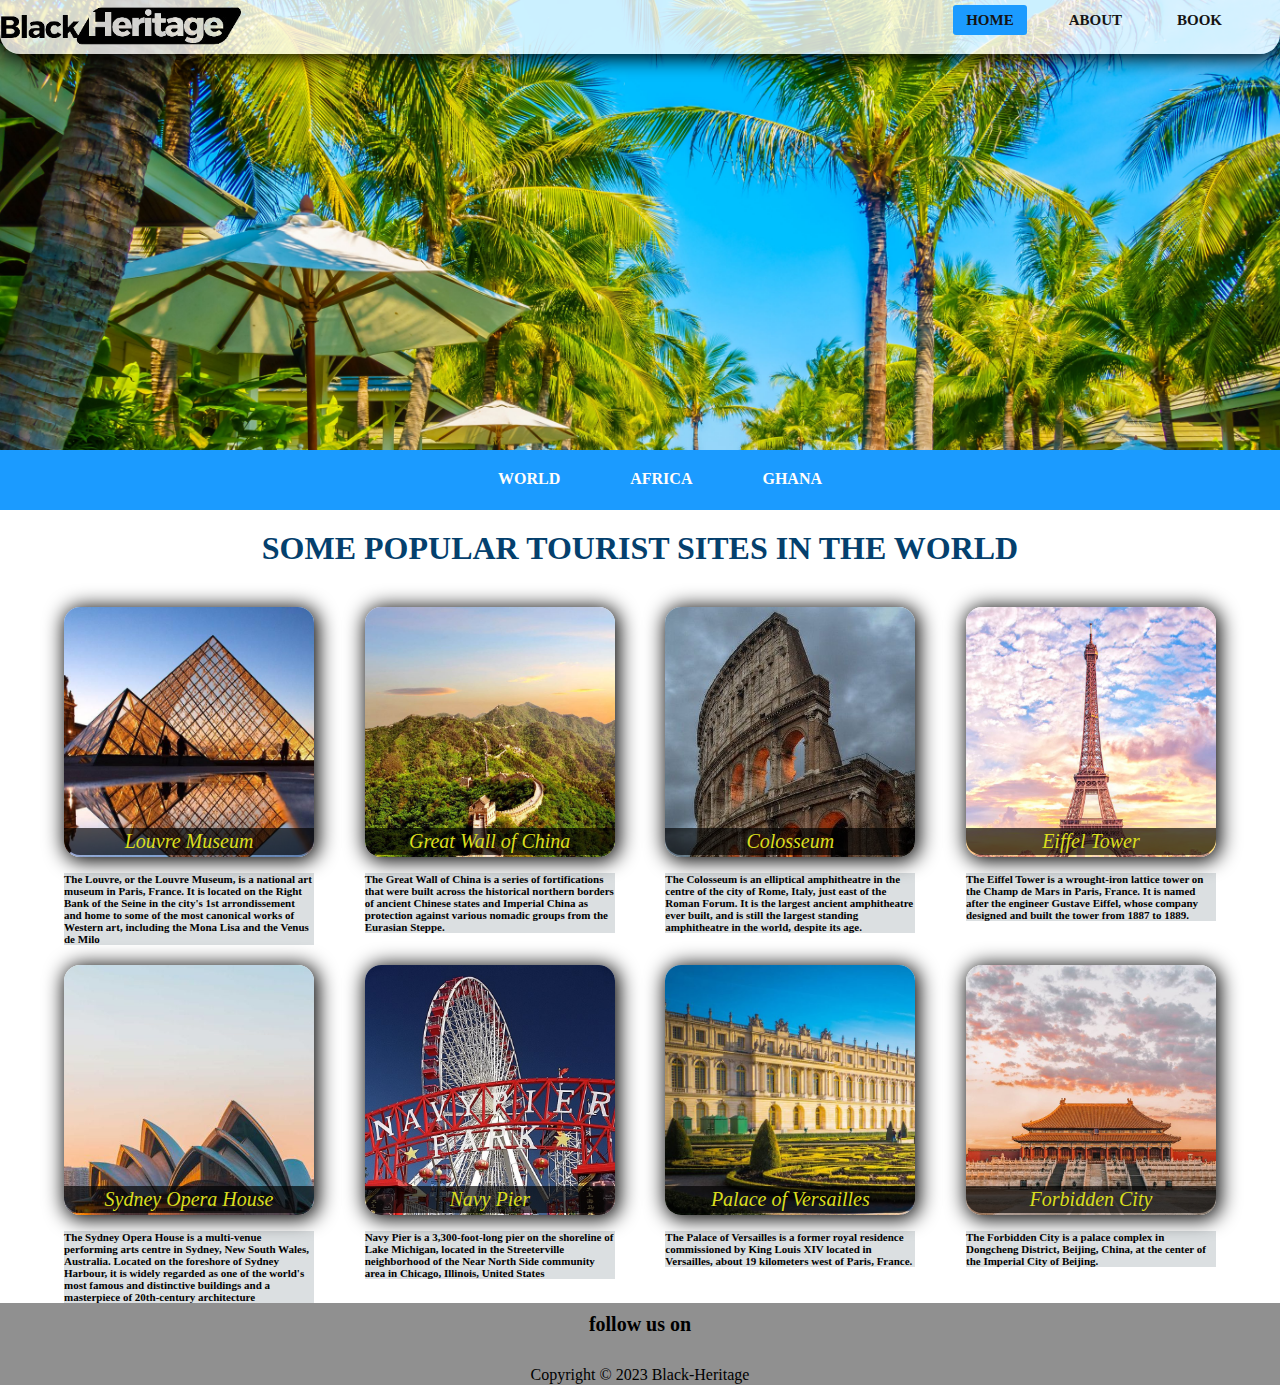
<file: Web-based/Index.html>
<!DOCTYPE html>
  <html lang="en">
  <head>
      <meta charset="UTF-8">
      <meta http-equiv="X-UA-Compatible" content="IE=edge">
      <meta name="viewport" content="width=device-width, initial-scale=1.0">
      <title>Black Herritage</title>
      <link rel="apple-touch-icon" sizes="180x180" href="image/apple-touch-icon.png">
  <link rel="icon" type="image/png" sizes="32x32" href="image/favicon-32x32.png">
  <link rel="icon" type="image/png" sizes="16x16" href="image/favicon-16x16.png">
  <link rel="manifest" href="image/site.webmanifest">
  <link rel="stylesheet" href="css/style.css">
  <link rel="stylesheet" href="https://cdnjs.cloudflare.com/ajax/libs/font-awesome/5.15.3/css/all.min.css"/>
  </head>
  <body>
      <nav>
          <div class="whk">
          <input type="checkbox" id="check">
          <label for="check" class="checkbtn">
            <i class="fas fa-bars"></i>
          </label>
          <label><img class="logo" src="image/1-removebg-preview.png" alt=""></label>
          <ul>
            <li><a class="active" href="Index.html">Home</a></li>
            <li><a href="About.html">About</a></li>
            <li><a href="booking.html">book</a></li>
          </ul>
      </div>
        </nav>
        <div class="banner">
          <ul>
              <li><a href="#">WORLD</a></li>
              <li><a href="Africa.html">AFRICA</a></li>
              <li><a href="GH.html">GHANA</a></li>
             
              

          </ul>
          </div>
          
        </div>
        
        <header><h1 class="sites">SOME POPULAR TOURIST SITES IN THE WORLD</h1></header>
      <main>
        
        <section class="container">
        
          <section class="kk">
        <div class="iterm1">
          <a href="booking.html"><p>Louvre Museum</p></a>
        </div>
          
          <p class="txt">
            The Louvre, or the Louvre Museum, is a national art museum in Paris, France. It is located on the Right Bank of the Seine in the city's 1st arrondissement and home to some of the most canonical works of Western art, including the Mona Lisa and the Venus de Milo</p>
        </section>
        <section class="kk">
        <div class="iterm2">
        <a href="booking.html"> <p>Great Wall of China</p></a>
        </div>

  <p class="txt">The Great Wall of China is a series of fortifications that were built across the historical northern borders of ancient Chinese states and Imperial China as protection against various nomadic groups from the Eurasian Steppe.</p>
      </section>
      <section class="kk">
        <div class="iterm3">
        <a href="booking.html"> <p>Colosseum</p></a> 
        </div>
        
  <p class="txt">The Colosseum is an elliptical amphitheatre in the centre of the city of Rome, Italy, just east of the Roman Forum. It is the largest ancient amphitheatre ever built, and is still the largest standing amphitheatre in the world, despite its age.</p>
      </section>
        <section class="kk">
        <div class="iterm4">
          <a href="booking.html"><p >Eiffel Tower</p></a>
        </div>
        
  <p class="txt">The Eiffel Tower is a wrought-iron lattice tower on the Champ de Mars in Paris, France. It is named after the engineer Gustave Eiffel, whose company designed and built the tower from 1887 to 1889. </p>
  </section>
        
      </section>

        

        <section class="container">
        
          <section class="kk">
        <div class="iterm6">
          <a href="booking.html"><p>Sydney Opera House</p></a>
        </div>
          
          <p class="txt">
            The Sydney Opera House is a multi-venue performing arts centre in Sydney, New South Wales, Australia. Located on the foreshore of Sydney Harbour, it is widely regarded as one of the world's most famous and distinctive buildings and a masterpiece of 20th-century architecture</p>
        </section>
        <section class="kk">
        <div class="iterm7">
          <a href="booking.html"><p>Navy Pier</p></a>
        
        </div>


  <p class="txt"> Navy Pier is a 3,300-foot-long pier on the shoreline of Lake Michigan, located in the Streeterville neighborhood of the Near North Side community area in Chicago, Illinois, United States</p>
      </section>
      <section class="kk">
        <div class="iterm8">
        <a href="booking.html"> <p>Palace of Versailles</p></a> 
        </div>
        
  <p class="txt">The Palace of Versailles is a former royal residence commissioned by King Louis XIV located in Versailles, about 19 kilometers west of Paris, France.</p>
      </section>
        <section class="kk">
        <div class="iterm9">
         <a href="booking.html"> <p >Forbidden City</p></a>
        </div>
        
  <p class="txt">The Forbidden City is a palace complex in Dongcheng District, Beijing, China, at the center of the Imperial City of Beijing. </p>
  </section>
        
      
            
        </section>

      </main>

      <footer>
        <h4>follow us on</h4>
  
  
  
        <div  class="copy_right">Copyright &copy; 2023 Black-Heritage</div>
      </footer>
    
      
        
  </body>

  </html>
</file>
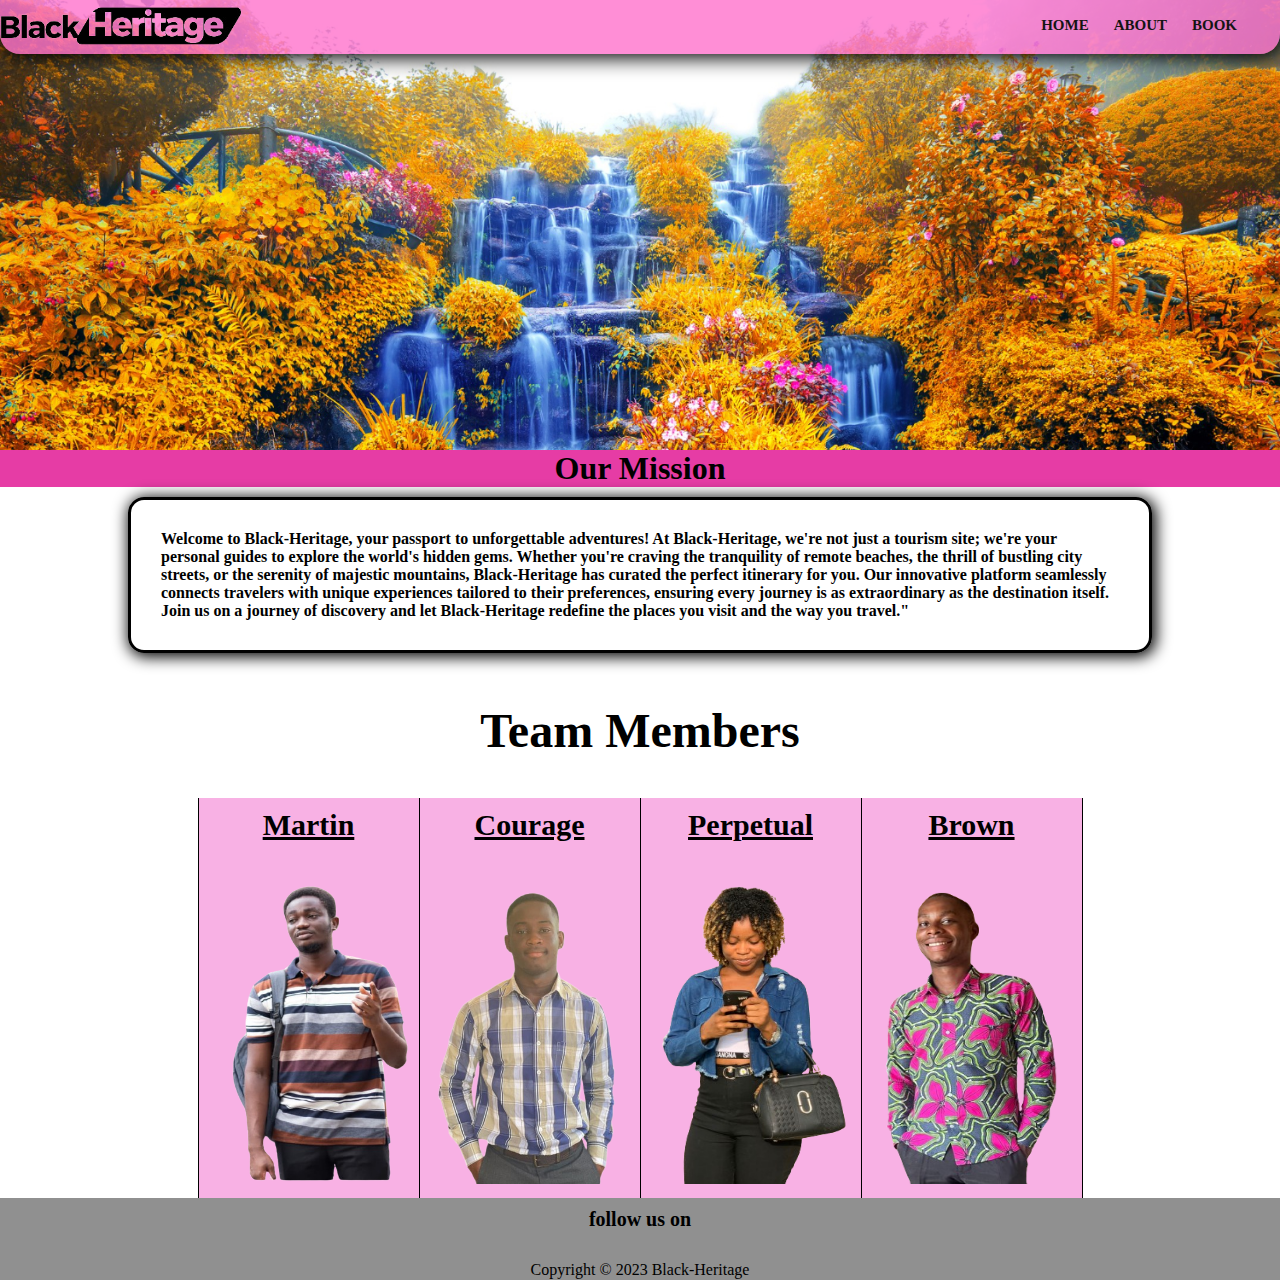
<file: Web-based/About.html>
<!DOCTYPE html>
  <html lang="en">
  <head>
      <meta charset="UTF-8">
      <meta http-equiv="X-UA-Compatible" content="IE=edge">
      <meta name="viewport" content="width=device-width, initial-scale=1.0">
      <title>Black Herritage</title>
      <link rel="apple-touch-icon" sizes="180x180" href="image/apple-touch-icon.png">
  <link rel="icon" type="image/png" sizes="32x32" href="image/favicon-32x32.png">
  <link rel="icon" type="image/png" sizes="16x16" href="image/favicon-16x16.png">
  <link rel="manifest" href="image/site.webmanifest">
  <link rel="stylesheet" href="css/about.css">
  <link rel="stylesheet" href="https://cdnjs.cloudflare.com/ajax/libs/font-awesome/5.15.3/css/all.min.css"/>
    </head>
  <body > 
      <nav>
          <div class="whk">
          <input type="checkbox" id="check">
          <label for="check" class="checkbtn">
            <i class="fas fa-bars"></i>
          </label>
          <label><img class="logo" src="image/1-removebg-preview.png" alt=""></label>
          <ul>
            <li><a href="Index.html">Home</a></li>
            <li><a href="About.html">About</a></li>
            <li><a href="booking.html">book</a></li>
          </ul>
      </div>
      </nav>
        <div class="banner">
        <header><h1>Our Mission</h1></header>
          </div>
          <section class="box">
          <div class="container">
            <p><strong>
              Welcome to Black-Heritage, your passport to unforgettable adventures! At Black-Heritage, we're not just a tourism site; we're your personal guides to explore the world's hidden gems. Whether you're craving the tranquility of remote beaches, the thrill of bustling city streets, or the serenity of majestic mountains, Black-Heritage has curated the perfect itinerary for you. Our innovative platform seamlessly connects travelers with unique experiences tailored to their preferences, ensuring every journey is as extraordinary as the destination itself. Join us on a journey of discovery and let Black-Heritage redefine the places you visit and the way you travel."
              </strong>
            </p>
          </div>

          

        </section>

        <h1 class="team">Team Members</h1>
        
        
          <center><table>
            <tr>
            <th>Martin</th>
            <th>Courage</th>
            <th>Perpetual</th>
            <th>Brown</th>   
          </tr>
         <tr>
            <td><img width="200px" height="300px" src="image/Screenshot_20240220-192145_1_-removebg-preview.png" alt=""></td>
            <td><img width="200px" height="300px" src="image/IMG-20240220-WA0002-removebg-preview.png" alt=""></td>
            <td><img width="200px" height="300px" src="image/IMG-20240220-WA0001-removebg-preview.png" alt=""></td>
            <td><img width="200px" height="300px" src="image/IMG-20240220-WA0014-removebg-preview.png" alt=""></td>
            
          </tr>
          </table></center>
          <footer>
            <h4>follow us on</h4>
      
      
      
            <div  class="copy_right">Copyright &copy; 2023 Black-Heritage</div>
          </footer>
        
  </body>

  </html>
</file>
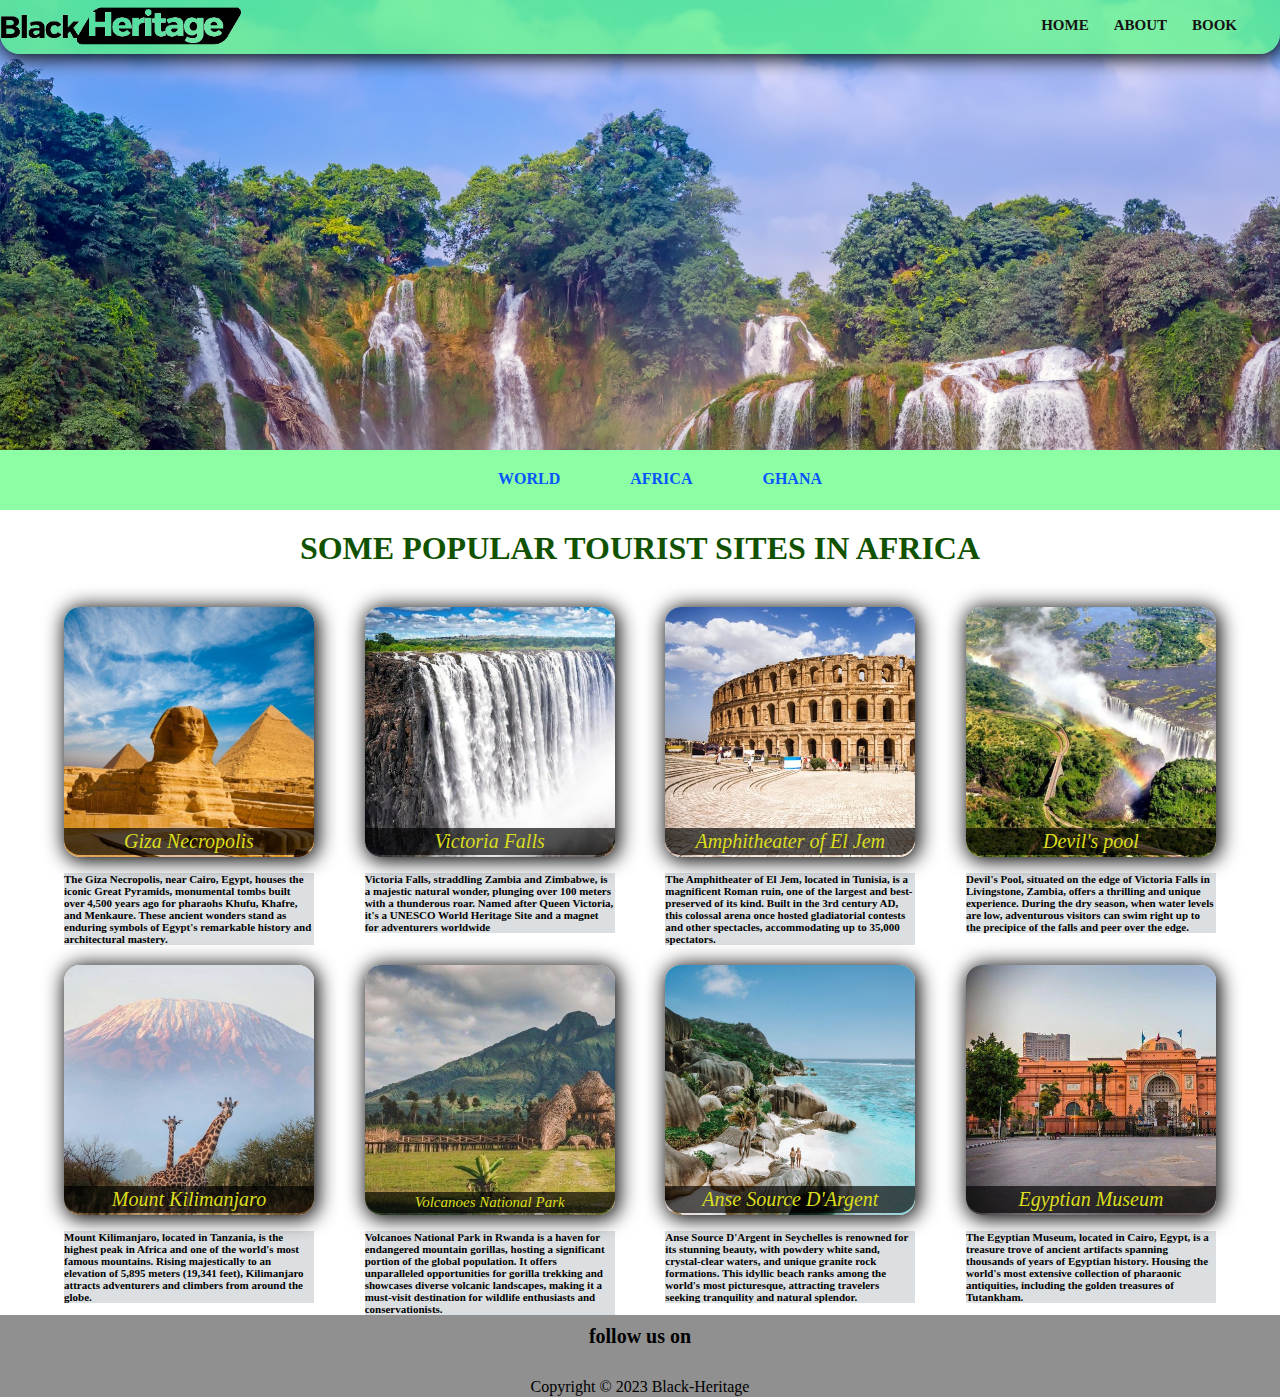
<file: Web-based/Africa.html>
<!DOCTYPE html>
<html lang="en">
<head>
    <meta charset="UTF-8">
    <meta http-equiv="X-UA-Compatible" content="IE=edge">
    <meta name="viewport" content="width=device-width, initial-scale=1.0">
    <title>Black Herritage</title>
    <link rel="apple-touch-icon" sizes="180x180" href="image/apple-touch-icon.png">
<link rel="icon" type="image/png" sizes="32x32" href="image/favicon-32x32.png">
<link rel="icon" type="image/png" sizes="16x16" href="image/favicon-16x16.png">
<link rel="manifest" href="image/site.webmanifest">
<link rel="stylesheet" href="css/africa.css">
<link rel="stylesheet" href="https://cdnjs.cloudflare.com/ajax/libs/font-awesome/5.15.3/css/all.min.css"/>
  </head>
<body > 
    <nav>
        <div class="whk">
        <input type="checkbox" id="check">
        <label for="check" class="checkbtn">
          <i class="fas fa-bars"></i>
        </label>
        <label><img class="logo" src="image/1-removebg-preview.png" alt=""></label>
        <ul>
          <li><a  href="Index.html">Home</a></li>
          <li><a  href="About.html">About</a></li>
          <li><a href="booking.html">book</a></li>
        </ul>
    </div>
      </nav>
      <div class="banner">
        <ul>
            <li><a href="Index.html">WORLD</a></li>
            <li><a  href="#">AFRICA</a></li>
            <li><a href="GH.html">GHANA</a></li>
            

        </ul>
      </div>
      
      <header><h1 class="sites">SOME POPULAR TOURIST SITES IN AFRICA</h1></header>
    <main>
      
      <section class="container">
      
        <section class="kk">
      <div class="iterm1">
        <a href="booking.html"><p>Giza Necropolis</p></a>
      </div>
        
        <p class="txt">
            The Giza Necropolis, near Cairo, Egypt, houses the iconic Great Pyramids, monumental tombs built over 4,500 years ago for pharaohs Khufu, Khafre, and Menkaure. These ancient wonders stand as enduring symbols of Egypt's remarkable history and architectural mastery.
</p>
      </section>
      <section class="kk">
      <div class="iterm2">
      <a href="booking.html"> <p>Victoria Falls</p></a>
      </div>

<p class="txt">Victoria Falls, straddling Zambia and Zimbabwe, is a majestic natural wonder, plunging over 100 meters with a thunderous roar. Named after Queen Victoria, it's a UNESCO World Heritage Site and a magnet for adventurers worldwide</p>
    </section>
    <section class="kk">
      <div class="iterm3">
      <a href="booking.html"> <p>Amphitheater of El Jem</p></a> 
      </div>
      
<p class="txt">The Amphitheater of El Jem, located in Tunisia, is a magnificent Roman ruin, one of the largest and best-preserved of its kind. Built in the 3rd century AD, this colossal arena once hosted gladiatorial contests and other spectacles, accommodating up to 35,000 spectators. 
</p>
    </section>
      <section class="kk">
      <div class="iterm4">
        <a href="booking.html"><p >Devil's pool</p></a>
      </div>
      
<p class="txt">Devil's Pool, situated on the edge of Victoria Falls in Livingstone, Zambia, offers a thrilling and unique experience. During the dry season, when water levels are low, adventurous visitors can swim right up to the precipice of the falls and peer over the edge. </p>
</section>
      
    </section>

      

      <section class="container">
      
        <section class="kk">
      <div class="iterm6">
        <a href="booking.html"><p>Mount Kilimanjaro</p></a>
      </div>
        
        <p class="txt">
            Mount Kilimanjaro, located in Tanzania, is the highest peak in Africa and one of the world's most famous mountains. Rising majestically to an elevation of 5,895 meters (19,341 feet), Kilimanjaro attracts adventurers and climbers from around the globe.</p>
      </section>
      <section class="kk">
      <div class="iterm7">
        <a href="booking.html"><p>Volcanoes National Park</p></a>
      
      </div>


<p class="txt"> Volcanoes National Park in Rwanda is a haven for endangered mountain gorillas, hosting a significant portion of the global population. It offers unparalleled opportunities for gorilla trekking and showcases diverse volcanic landscapes, making it a must-visit destination for wildlife enthusiasts and conservationists.</p>
    </section>
    <section class="kk">
      <div class="iterm8">
      <a href="booking.html"> <p>Anse Source D'Argent </p></a> 
      </div>
      
<p class="txt">Anse Source D'Argent in Seychelles is renowned for its stunning beauty, with powdery white sand, crystal-clear waters, and unique granite rock formations. This idyllic beach ranks among the world's most picturesque, attracting travelers seeking tranquility and natural splendor.
</p>
    </section>
      <section class="kk">
      <div class="iterm9">
       <a href="booking.html"> <p >Egyptian Museum</p></a>
      </div>
      
<p class="txt">The Egyptian Museum, located in Cairo, Egypt, is a treasure trove of ancient artifacts spanning thousands of years of Egyptian history. Housing the world's most extensive collection of pharaonic antiquities, including the golden treasures of Tutankham.





</p>
</section>
      
    
          
      </section>

    </main>
    <footer>
      <h4>follow us on</h4>



      <div  class="copy_right">Copyright &copy; 2023 Black-Heritage</div>
    </footer>
    
      
</body>

</html>
</file>
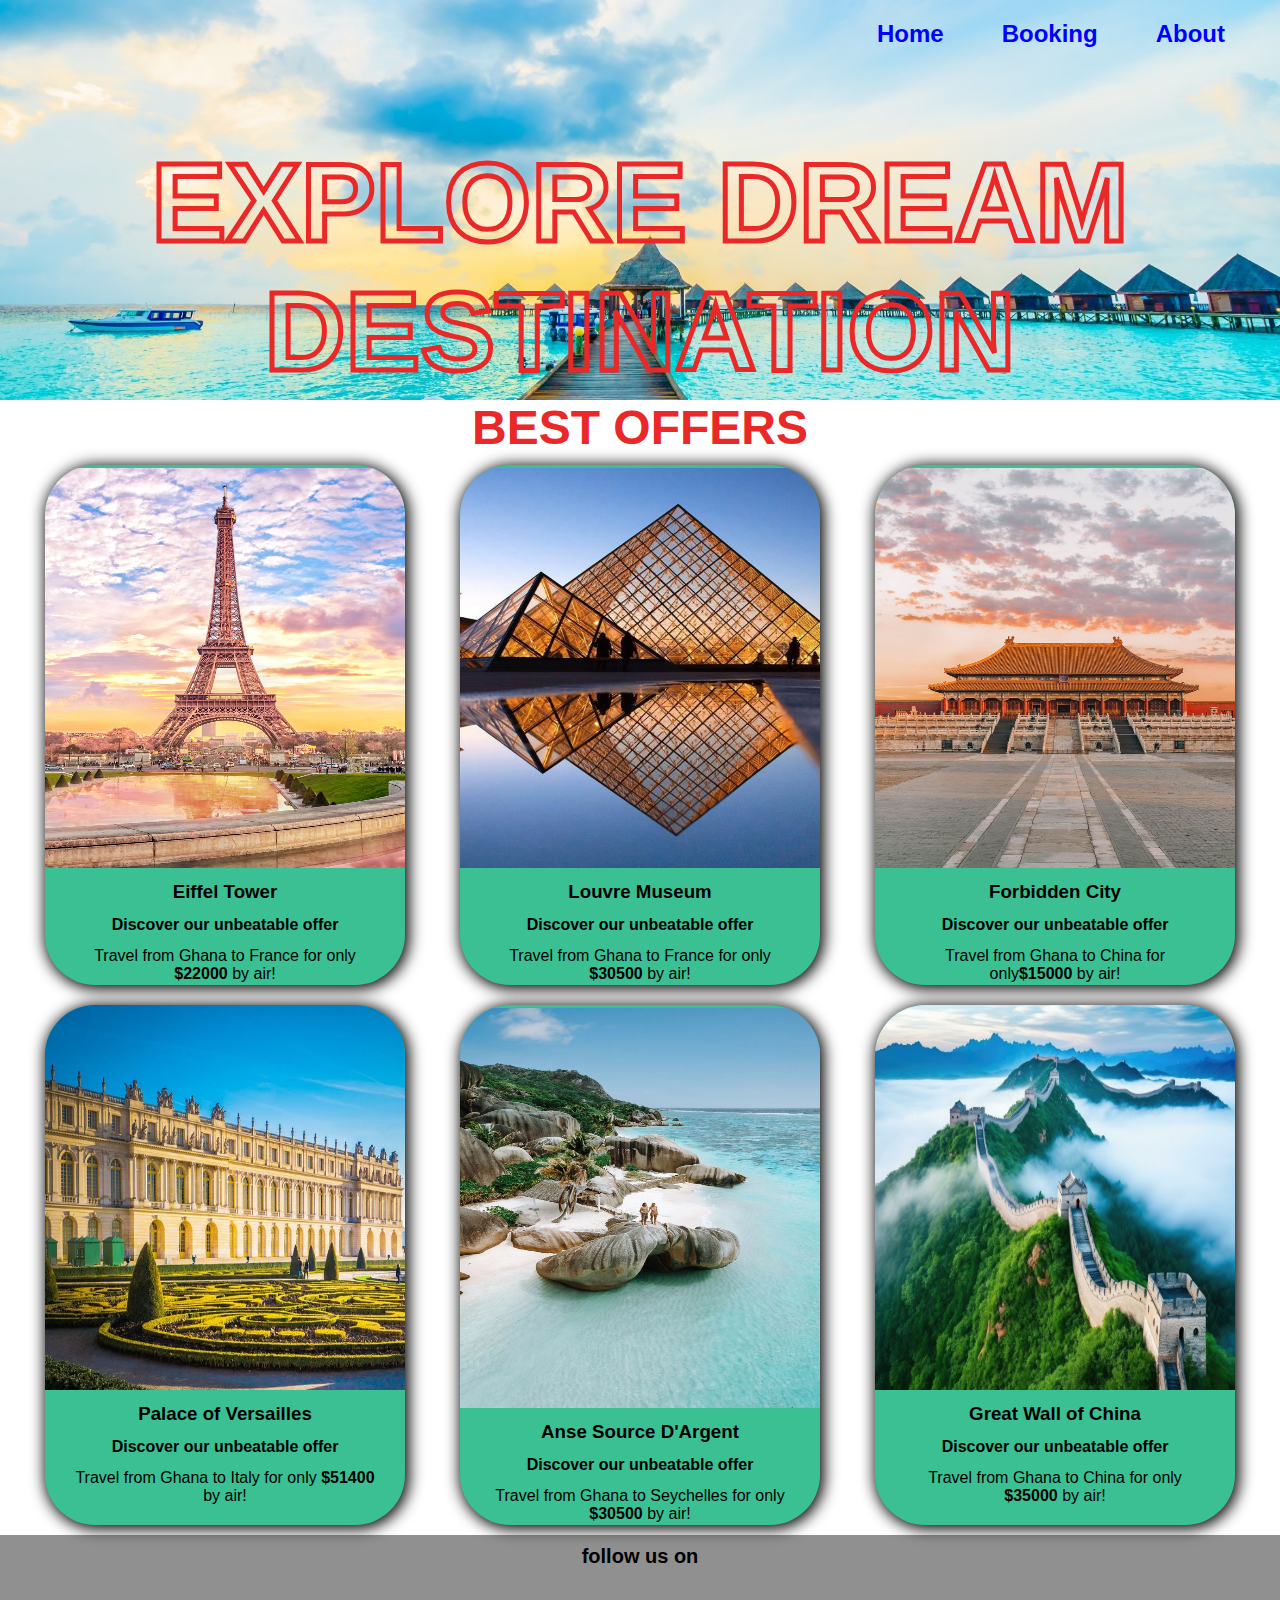
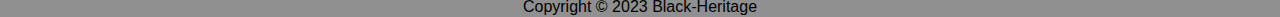
<file: Web-based/booking.html>
<!DOCTYPE html>
<html lang="en">
    <head>
        <meta charset="UTF-8">
        <meta http-equiv="X-UA-Compatible" content="IE=edge">
        <meta name="viewport" content="width=device-width, initial-scale=1.0">
        <title>Black Herritage</title>
        <link rel="apple-touch-icon" sizes="180x180" href="image/apple-touch-icon.png">
    <link rel="icon" type="image/png" sizes="32x32" href="image/favicon-32x32.png">
    <link rel="icon" type="image/png" sizes="16x16" href="image/favicon-16x16.png">
    <link rel="manifest" href="image/site.webmanifest">
    <link rel="stylesheet" href="css/booking.css">
    </head>
<body>
    <nav >
        <ul>
            <li><a href="Index.html">Home</a></li>
            <li><a href="#">Booking</a></li>
            <li><a href="About.html">About</a></li>
        </ul>
        <h1>EXPLORE DREAM DESTINATION</h1>
    </nav>




<main>
    <h1>BEST OFFERS</h1>
    <section class="booking">
    <div class="card">
 <img src="image/Paris, France Travel Guide ✨.jpg" alt="Eiffel Tower" width="400px" height="400px">
  <h3 class="">Eiffel Tower</h3>
<h4> Discover our unbeatable offer</h4> <p> Travel from Ghana to France for only <strong>$22000</strong> by air! </p>
</div>


<div class="card">
    <img src="image/The Ultimate Guide to Paris.jpg" alt="Eiffel Tower" width="400px" height="400px">
     <h3 class="">Louvre Museum</h3>
   <h4> Discover our unbeatable offer</h4> <p> Travel from Ghana to France for only <strong> $30500</strong> by air! </p>
   </div>
   <div class="card">
    <img src="image/11 Best Things To Do In Beijing, China.jpg" alt=" Forbidden City" width="400px" height="400px">
     <h3 class=""> Forbidden City</h3>
   <h4> Discover our unbeatable offer</h4> <p> Travel from Ghana to China for only<strong>$15000</strong> by air! </p>
   </div>

   <div class="card">
    <img class="tom" src="image/A luxury hotel is opening inside the Palace of Versailles, the lavish royal residence where Marie Antoinette once lived (1).jpg" alt="Eiffel Tower" width="400px" height="400px">
     <h3 class="">Palace of Versailles</h3>
   <h4> Discover our unbeatable offer</h4> <p> Travel from Ghana to Italy for only <strong>$51400</strong> by air! </p>
   </div>

   <div class="card">
    <img src="image/Seychelles Travel Guide.jpg" alt="Eiffel Tower" width="400px" height="400px">
     <h3 class="">Anse Source D'Argent </h3>
   <h4> Discover our unbeatable offer</h4> <p> Travel from Ghana to Seychelles for only <strong>$30500</strong> by air! </p>
   </div>

   <div class="card">
    <img src="image/GWOC.jpg" alt="Eiffel Tower" width="400px" height="400px" class="china">
     <h3 class="">Great Wall of China</h3>
   <h4> Discover our unbeatable offer</h4> <p> Travel from Ghana to China for only <strong>$35000</strong> by air! </p>
   </div>


</section>

</main>
<footer>
  <h4>follow us on</h4>



  <div  class="copy_right">Copyright &copy; 2023 Black-Heritage</div>
</footer>

</body>
</html>
</file>
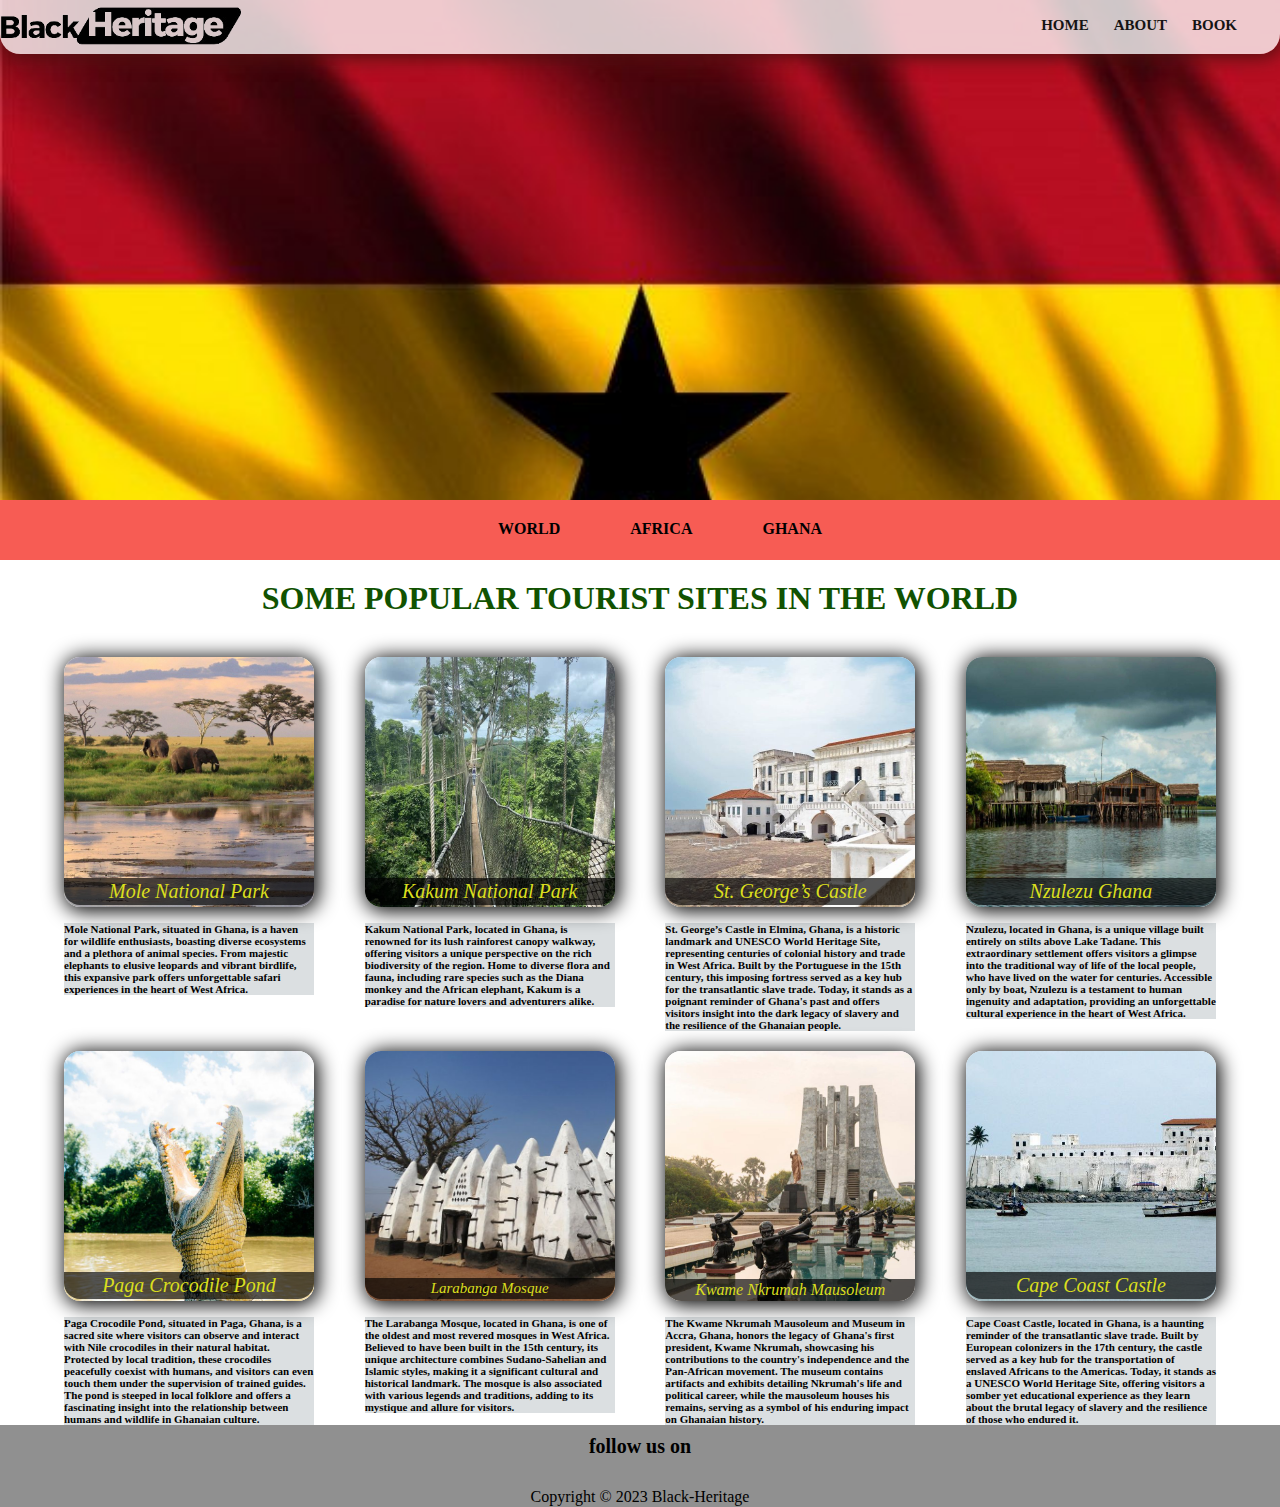
<file: Web-based/GH.html>
<!DOCTYPE html>
<html lang="en">
<head>
    <meta charset="UTF-8">
    <meta http-equiv="X-UA-Compatible" content="IE=edge">
    <meta name="viewport" content="width=device-width, initial-scale=1.0">
    <title>Black Herritage</title>
    <link rel="apple-touch-icon" sizes="180x180" href="image/apple-touch-icon.png">
<link rel="icon" type="image/png" sizes="32x32" href="image/favicon-32x32.png">
<link rel="icon" type="image/png" sizes="16x16" href="image/favicon-16x16.png">
<link rel="manifest" href="image/site.webmanifest">
<link rel="stylesheet" href="css/gh.css">
<link rel="stylesheet" href="https://cdnjs.cloudflare.com/ajax/libs/font-awesome/5.15.3/css/all.min.css"/>
  </head>
<body > 
    <nav>
        <div class="whk">
        <input type="checkbox" id="check">
        <label for="check" class="checkbtn">
          <i class="fas fa-bars"></i>
        </label>
        <label><img class="logo" src="image/1-removebg-preview.png" alt=""></label>
        <ul>
          <li><a  href="Index.html">Home</a></li>
          <li><a href="About.html">About</a></li>
          <li><a href="booking.html">book</a></li>
        </ul>
    </div>
      </nav>
      <div class="banner">
        <ul>
            <li><a href="Index.html">WORLD</a></li>
            <li><a href="Africa.html">AFRICA</a></li>
            <li><a href="GH.html">GHANA</a></li>
            

        </ul>
      </div>
      
      <header><h1 class="sites">SOME POPULAR TOURIST SITES IN THE WORLD</h1></header>
    <main>
      
      <section class="container">
      
        <section class="kk">
      <div class="iterm1">
        <a href="booking.html"><p>Mole National Park</p></a>
      </div>
        
        <p class="txt">
          Mole National Park, situated in Ghana, is a haven for wildlife enthusiasts, boasting diverse ecosystems and a plethora of animal species. From majestic elephants to elusive leopards and vibrant birdlife, this expansive park offers unforgettable safari experiences in the heart of West Africa.</p>
      </section>
      <section class="kk">
      <div class="iterm2">
      <a href="booking.html"> <p>Kakum National Park</p></a>
      </div>

<p class="txt">Kakum National Park, located in Ghana, is renowned for its lush rainforest canopy walkway, offering visitors a unique perspective on the rich biodiversity of the region. Home to diverse flora and fauna, including rare species such as the Diana monkey and the African elephant, Kakum is a paradise for nature lovers and adventurers alike.</p>
    </section>
    <section class="kk">
      <div class="iterm3">
      <a href="booking.html"> <p>St. George’s Castle</p></a> 
      </div>
      
<p class="txt">St. George’s Castle in Elmina, Ghana, is a historic landmark and UNESCO World Heritage Site, representing centuries of colonial history and trade in West Africa. Built by the Portuguese in the 15th century, this imposing fortress served as a key hub for the transatlantic slave trade. Today, it stands as a poignant reminder of Ghana's past and offers visitors insight into the dark legacy of slavery and the resilience of the Ghanaian people.
</p>
    </section>
      <section class="kk">
      <div class="iterm4">
        <a href="booking.html"><p >Nzulezu Ghana</p></a>
      </div>
      
<p class="txt">Nzulezu, located in Ghana, is a unique village built entirely on stilts above Lake Tadane. This extraordinary settlement offers visitors a glimpse into the traditional way of life of the local people, who have lived on the water for centuries. Accessible only by boat, Nzulezu is a testament to human ingenuity and adaptation, providing an unforgettable cultural experience in the heart of West Africa. </p>
</section>
      
    </section>

      

      <section class="container">
      
        <section class="kk">
      <div class="iterm6">
        <a href="booking.html"><p>Paga Crocodile Pond</p></a>
      </div>
        
        <p class="txt">
          Paga Crocodile Pond, situated in Paga, Ghana, is a sacred site where visitors can observe and interact with Nile crocodiles in their natural habitat. Protected by local tradition, these crocodiles peacefully coexist with humans, and visitors can even touch them under the supervision of trained guides. The pond is steeped in local folklore and offers a fascinating insight into the relationship between humans and wildlife in Ghanaian culture.</p>
      </section>
      <section class="kk">
      <div class="iterm7">
        <a href="booking.html"><p>Larabanga Mosque</p></a>
      
      </div>


<p class="txt"> The Larabanga Mosque, located in Ghana, is one of the oldest and most revered mosques in West Africa. Believed to have been built in the 15th century, its unique architecture combines Sudano-Sahelian and Islamic styles, making it a significant cultural and historical landmark. The mosque is also associated with various legends and traditions, adding to its mystique and allure for visitors.</p>
    </section>
    <section class="kk">
      <div class="iterm8">
      <a href="booking.html"> <p>Kwame Nkrumah Mausoleum </p></a> 
      </div>
      
<p class="txt">The Kwame Nkrumah Mausoleum and Museum in Accra, Ghana, honors the legacy of Ghana's first president, Kwame Nkrumah, showcasing his contributions to the country's independence and the Pan-African movement. The museum contains artifacts and exhibits detailing Nkrumah's life and political career, while the mausoleum houses his remains, serving as a symbol of his enduring impact on Ghanaian history.
</p>
    </section>
      <section class="kk">
      <div class="iterm9">
       <a href="booking.html"> <p >Cape Coast Castle</p></a>
      </div>
      
<p class="txt">Cape Coast Castle, located in Ghana, is a haunting reminder of the transatlantic slave trade. Built by European colonizers in the 17th century, the castle served as a key hub for the transportation of enslaved Africans to the Americas. Today, it stands as a UNESCO World Heritage Site, offering visitors a somber yet educational experience as they learn about the brutal legacy of slavery and the resilience of those who endured it. </p>
</section>
      
    
          
      </section>

    </main>


    <footer>
      <h4>follow us on</h4>



      <div  class="copy_right">Copyright &copy; 2023 Black-Heritage</div>
    </footer>
    
  
      
</body>

</html>
</file>
<file: Web-based/css/style.css>
*{
    padding: 0;
    margin: 0;
    text-decoration: none;
    list-style: none;
    box-sizing: border-box;
  }
  body{
    font-family: montserrat;
  }
  nav{
    background-image: url("../image/navimage.jpg");
    height: 450px;
    width: 100%;
    background-size: cover;
    background-repeat: no-repeat;


  }
  .whk{
    background-color: rgba(255, 255, 255, 0.797);
    border-radius: 0px 0px 20px 20px;
    box-shadow: 2px 2px 20px 2px black;


    
  }
  .logo{
    padding-top: 5px;
    padding-bottom: 5px;
    height: 50px;
   
  }
  nav ul{
    float: right;
    margin-right: 20px;

    
  }
  nav ul li{
    display: inline-block;
    line-height: 80px;
    margin-top: -20px;
   padding-right:25px;
  }
  nav ul li a{
    color: rgb(21, 20, 20);
    font-size: 15px;
    font-weight: 700;
    padding: 7px 13px;
    border-radius: 3px;
    text-transform: uppercase;
  }
  a.active,a:hover{
    background: #1b9bff;
    transition: .5s;
  }
  .checkbtn{
    font-size: 30px;
    color: rgb(15, 13, 13);
    float: right;
    line-height: 80px;
    margin-right: 40px;
    margin-top: -10px;
    cursor: pointer;
    display: none;
  }
  #check{
    display: none;
  }
  @media (max-width: 952px){
    label.logo{
      font-size: 30px;
      padding-left: 50px;
    }
    nav ul li a{
      font-size: 16px; 
    }
  }
  @media (max-width: 858px){
    .checkbtn{
      display: block;
    }
    ul{
      position: fixed;
      width: 100%;
      height: 100vh;
      background: #4d5682bc;
      top: 80px;
      left: -100%;
      text-align: center;
      transition: all .5s;
    }
    nav ul li{
      display: block;
      margin: 50px 0;
      line-height: 30px;
    }
    nav ul li a{
      font-size: 20px;
    }
    a:hover,a.active{
      background: none;
      color: #76e880;
    }
    #check:checked ~ ul{
      left: 0;
    }
  }
.banner{
    background-color: #1b9bff;
    width: 100%;
    height: 60px;
}
.banner ul{
    display: flex;
    justify-content: center;
    
    list-style: none;
    margin-right:30px;
    flex-wrap: wrap;


}
.banner ul li{
    
    display: flex;
    margin-top: 20px;
    padding-left: 70px;
    font-weight: 700;
    font-size: 1rem;
    flex-wrap: wrap;


}
.banner a{
    color: rgb(255, 253, 251);
}
.banner a:hover{
    color: rgb(104, 94, 84);
    
}
main{
  display: flex;
  align-items: center;
  flex-direction: column;
}
.container{
  margin-top: 20px;
  width: 90%;

  display: flex;
  flex-wrap: wrap;
  gap: 2rem;
  justify-content: space-between;

  

  

}
@media(max-width: 950px) {
  .container{
      width: 100%;
      display: flex;
      flex-direction: column;
      align-items: center;
     
    }
   
  
}
.iterm1{
  background-image: url("../image/The\ Ultimate\ Guide\ to\ Paris.jpg");
  background-size: cover;
  background-repeat: no-repeat;
  height: 250px;
  width:  250px;
  border-radius: 1rem;
  box-shadow: 2px 2px 20px 2px black;
  position: relative;
  
  

}
.iterm1 p {
  font-size: 20px;
  background-color:rgba(0, 0, 0, 0.658) ;
  color: rgb(218, 222, 30);
  text-align: center;
  margin-top: 221px;
  padding: 2px;
  font-style: italic;
  border-radius: 0px 0px 1rem 1rem;
}
.iterm2{
  background-image: url("../image/The\ Great\ Wall\ of\ China\ at\ Jinshanling\ during\ sunset_\ Picture\ taken___.jpg");
  background-size: cover;
  background-repeat: no-repeat;
  height: 250px;
  width: 250px;
  border-radius: 1rem;
  box-shadow: 2px 2px 20px 2px black;

}
.iterm2 p {
  font-size: 20px;
  background-color:rgba(0, 0, 0, 0.658) ;
  color: rgb(218, 222, 30);
  text-align: center;
  margin-top: 221px;
  padding: 2px;
  font-style: italic;
  border-radius: 0px 0px 1rem 1rem;
}
.iterm3{
  background-image: url("../image/Recycling\ memories.jpg");
  background-size: cover;
  background-repeat: no-repeat;
  height: 250px;
  width: 250px;
  border-radius: 1rem;
  box-shadow: 2px 2px 20px 2px black;
  

}
.iterm3 p {
  font-size: 20px;
  background-color:rgba(0, 0, 0, 0.658) ;
  color: rgb(218, 222, 30);
  text-align: center;
  margin-top: 221px;
  padding: 2px;
  font-style: italic;
  border-radius: 0px 0px 1rem 1rem;
}
.iterm4{
  background-image: url("../image/Paris\,\ France\ Travel\ Guide\ ✨.jpg");
  background-size: cover;
  background-repeat: no-repeat;
  height: 250px;
  width: 250px;
  border-radius: 1rem;
  box-shadow: 2px 2px 20px 2px black;

}
.iterm4 p {
  font-size: 20px;
  background-color:rgba(0, 0, 0, 0.658) ;
  color: rgb(218, 222, 30);
  text-align: center;
  margin-top: 221px;
  padding: 2px;
  font-style: italic;
  border-radius: 0px 0px 1rem 1rem;
}

.kk{
 
  display: flex;
  flex-direction: column;
  align-items: center;
  width: 250px;
  gap: 1rem;
}
.kk .txt{
  background-color: #031b2d24;
  text-align: left;
  font-size: 11px;
  font-weight: 600;
}
.sites{
  padding: 20px;
  color: #04406d;
  text-align: center;
}
.iterm6{
  background-image: url("../image/Sydney\ coastal\ walks_\ Bondi\ to\ Manly\,\ the\ best\ walking\ track\ in\ Australia.jpg");
  background-size: cover;
  background-repeat: no-repeat;
  height: 250px;
  width:  250px;
  border-radius: 1rem;
  box-shadow: 2px 2px 20px 2px black;
  position: relative;
  
  

}
.iterm6 p {
  font-size: 20px;
  background-color:rgba(0, 0, 0, 0.658) ;
  color: rgb(218, 222, 30);
  text-align: center;
  margin-top: 221px;
  padding: 2px;
  font-style: italic;
  border-radius: 0px 0px 1rem 1rem;
}
.iterm7{
  background-image: url("../image/Chicago\ -\ Navy\ Pier\ _Ferris\ Wheel_.jpg");
  background-size: cover;
  background-repeat: no-repeat;
  height: 250px;
  width: 250px;
  border-radius: 1rem;
  box-shadow: 2px 2px 20px 2px black;

}
.iterm7 p {
  font-size: 20px;
  background-color:rgba(0, 0, 0, 0.658) ;
  color: rgb(218, 222, 30);
  text-align: center;
  margin-top: 221px;
  padding: 2px;
  font-style: italic;
  border-radius: 0px 0px 1rem 1rem;
}
.iterm8{
  background-image: url("../image/A\ luxury\ hotel\ is\ opening\ inside\ the\ Palace\ of\ Versailles\,\ the\ lavish\ royal\ residence\ where\ Marie\ Antoinette\ once\ lived\ \(1\).jpg");
  background-size: cover;
  background-repeat: no-repeat;
  height: 250px;
  width: 250px;
  border-radius: 1rem;
  box-shadow: 2px 2px 20px 2px black;
  

}
.iterm8 p {
  font-size: 20px;
  background-color:rgba(0, 0, 0, 0.658) ;
  color: rgb(218, 222, 30);
  text-align: center;
  margin-top: 221px;
  padding: 2px;
  font-style: italic;
  border-radius: 0px 0px 1rem 1rem;
}
.iterm9{
  background-image: url("../image/11\ Best\ Things\ To\ Do\ In\ Beijing\,\ China.jpg");
  background-size: cover;
  background-repeat: no-repeat;
  height: 250px;
  width: 250px;
  border-radius: 1rem;
  box-shadow: 2px 2px 20px 2px black;

}
.iterm9 p {
  font-size: 20px;
  background-color:rgba(0, 0, 0, 0.658) ;
  color: rgb(218, 222, 30);
  text-align: center;
  margin-top: 221px;
  padding: 2px;
  font-style: italic;
  border-radius: 0px 0px 1rem 1rem;
}
.kk a p:hover{
  color: white;
  text-decoration:underline;

}
footer {
  background-color: rgb(144, 144, 144);
  height: 82px;
  text-align: center;
  
}
footer h4{
  font-size: 20px;
  padding: 10px;
}
footer .copy_right{
 margin-top:20px ;
}
</file>
<file: Web-based/css/about.css>
*{
  padding: 0;
  margin: 0;
  text-decoration: none;
  list-style: none;
  box-sizing: border-box;
}
body{
  font-family: montserrat;
  
}
nav{
  background-image: url("../image/water-fall.jpg");
  height: 450px;
  width: 100%;
  background-size: cover;
  background-repeat: no-repeat;


}
.whk{
  background-color: rgba(255, 113, 203, 0.797);
  border-radius: 0px 0px 20px 20px;
  box-shadow: 2px 2px 20px 2px black;


  
}
.logo{
  padding-top: 5px;
  padding-bottom: 5px;
  height: 50px;
 
}
nav ul{
  float: right;
  margin-right: 20px;

  
}
nav ul li{
  display: inline-block;
  line-height: 80px;
 margin: -15px ;
 padding-right:25px;
}
nav ul li a{
  color: rgb(21, 20, 20);
  font-size: 15px;
  font-weight: 700;
  padding: 7px 13px;
  border-radius: 3px;
  text-transform: uppercase;
}
a.active,a:hover{
  background: #1b9bff;
  transition: .5s;
}
.checkbtn{
  font-size: 30px;
  color: rgb(15, 13, 13);
  float: right;
  line-height: 80px;
  margin-right: 40px;
  margin-top: -10px;
  cursor: pointer;
  display: none;
}
#check{
  display: none;
}
@media (max-width: 952px){
  label.logo{
    font-size: 30px;
    padding-left: 50px;
  }
  nav ul li a{
    font-size: 16px;
  }
}
@media (max-width: 858px){
  .checkbtn{
    display: block;
  }
  ul{
    position: fixed;
    width: 100%;
    height: 100vh;
    background: #4d5682bc;
    top: 80px;
    left: -100%;
    text-align: center;
    transition: all .5s;
  }
  nav ul li{
    display: block;
    margin: 50px 0;
    line-height: 30px;
  }
  nav ul li a{
    font-size: 20px;
  }
  a:hover,a.active{
    background: none;
    color: #76e880;
  }
  #check:checked ~ ul{
    left: 0;
  }
}
.banner h1{
  background-color: rgb(230, 60, 165);
  text-align: center;
}
.box{
  display: flex;
  flex-direction: row;
  justify-content:center;
}
.container{

  padding: 30px;
  display: flex;
  flex-direction: row;
  width: 80%;
  justify-content:center;
  border: 3px solid #000;
  margin-top: 10px;
  margin-bottom: 10px;
  border-radius: 1rem;
  box-shadow: 2px 2px 15px 2px black;
}

table , tr,  th,td{
  border-left: 1px solid #000;
  border-right: 1px solid #000;
  border-collapse: collapse;
}

th,td{
  padding: 10px;
  text-align: center;
}
th{
  padding-bottom: 2rem;
  text-decoration: underline;
  font-size: 30px;
}
.team{
  text-align: center;
  margin: 20px;
  padding: 20px;
  font-size: 3rem;
  font-weight: 600;
}
td,th{
  background-color: rgb(248, 177, 228);
}
footer {
  background-color: rgb(144, 144, 144);
  height: 82px;
  text-align: center;
  
}
footer h4{
  font-size: 20px;
  padding: 10px;
}
footer .copy_right{
 margin-top:20px ;
}
</file>
<file: Web-based/css/africa.css>
*{
    padding: 0;
    margin: 0;
    text-decoration: none;
    list-style: none;
    box-sizing: border-box;
  }
  body{
    font-family: montserrat;
  }
  nav{
    background-image: url("../image/spring-mountain-nature-sunlight-tropical-pond.jpg");
    height: 450px;
    width: 100%;
    background-size: cover;
    background-repeat: no-repeat;


  }
  .whk{
    background-color: rgba(87, 254, 123, 0.685);
    border-radius: 0px 0px 20px 20px;
    box-shadow: 2px 2px 20px 2px black;


    
  }
  .logo{
    padding-top: 5px;
    padding-bottom: 5px;
    height: 50px;
   
  }
  nav ul{
    float: right;
    margin-right: 20px;

    
  }
  nav ul li{
    display: inline-block;
    line-height: 80px;
   margin: -15px ;
   padding-right:25px;
  }
  nav ul li a{
    color: rgb(21, 20, 20);
    font-size: 15px;
    font-weight: 700;
    padding: 7px 13px;
    border-radius: 3px;
    text-transform: uppercase;
  }
  a.active,a:hover{
    background: #1b9bff;
    transition: .5s;
  }
  .checkbtn{
    font-size: 30px;
    color: rgb(15, 13, 13);
    float: right;
    line-height: 80px;
    margin-right: 40px;
    margin-top: -10px;
    cursor: pointer;
    display: none;
  }
  #check{
    display: none;
  }
  @media (max-width: 952px){
    label.logo{
      font-size: 30px;
      padding-left: 50px;
    }
    nav ul li a{
      font-size: 16px;
    }
  }
  @media (max-width: 858px){
    .checkbtn{
      display: block;
    }
    ul{
      position: fixed;
      width: 100%;
      height: 100vh;
      background: #4d5682bc;
      top: 80px;
      left: -100%;
      text-align: center;
      transition: all .5s;
    }
    nav ul li{
      display: block;
      margin: 50px 0;
      line-height: 30px;
    }
    nav ul li a{
      font-size: 20px;
    }
    a:hover,a.active{
      background: none;
      color: #76e880;
    }
    #check:checked ~ ul{
      left: 0;
    }
  }
.banner{
    background-color:  rgba(87, 254, 123, 0.685);
    width: 100%;
    height: 60px;
}
.banner ul{
    display: flex;
    justify-content: center;
    
    list-style: none;
    margin-right:30px;
    flex-wrap: wrap;


}
.banner ul li{
    
    display: flex;
    margin-top: 20px;
    padding-left: 70px;
    font-weight: 700;
    font-size: 1rem;
    flex-wrap: wrap;


}
.banner a{
    color: rgb(7, 85, 255);
}
.banner a:hover{
    color: rgb(35, 2, 2);
    background-color: rgb(87, 254, 123);
    width: 100%;
}
main{
  display: flex;
  align-items: center;
  flex-direction: column;
}
.container{
  margin-top: 20px;
  width: 90%;

  display: flex;
  flex-wrap: wrap;
  gap: 2rem;
  justify-content: space-between;

  

  

}
@media(max-width: 950px) {
  .container{
      width: 100%;
      display: flex;
      flex-direction: column;
      align-items: center;
     
    }
   
  
}
.iterm1{
  background-image: url("../image/Great\ sphinx\ of\ giza.jpg");
  background-size: cover;
  background-repeat: no-repeat;
  height: 250px;
  width:  250px;
  border-radius: 1rem;
  box-shadow: 2px 2px 20px 2px black;
  position: relative;
  
  

}
.iterm1 p {
  font-size: 20px;
  background-color:rgba(0, 0, 0, 0.658) ;
  color: rgb(218, 222, 30);
  text-align: center;
  margin-top: 221px;
  padding: 2px;
  font-style: italic;
  border-radius: 0px 0px 1rem 1rem;
}
.iterm2{
  background-image: url("../image/10\ Things\ to\ Do\ in\ Victoria\ Falls\,\ Zambia.jpg");
  background-size: cover;
  background-repeat: no-repeat;
  height: 250px;
  width: 250px;
  border-radius: 1rem;
  box-shadow: 2px 2px 20px 2px black;

}
.iterm2 p {
  font-size: 20px;
  background-color:rgba(0, 0, 0, 0.658) ;
  color: rgb(218, 222, 30);
  text-align: center;
  margin-top: 221px;
  padding: 2px;
  font-style: italic;
  border-radius: 0px 0px 1rem 1rem;
}
.iterm3{
  background-image: url("../image/El\ Jem\ Amphitheatre\ _\ Tunisia\,\ Africa\ _\ Attractions\ -\ Lonely\ Planet.jpg");
  background-size: cover;
  background-repeat: no-repeat;
  height: 250px;
  width: 250px;
  border-radius: 1rem;
  box-shadow: 2px 2px 20px 2px black;
  

}
.iterm3 p {
  font-size: 20px;
  background-color:rgba(0, 0, 0, 0.658) ;
  color: rgb(218, 222, 30);
  text-align: center;
  margin-top: 221px;
  padding: 2px;
  font-style: italic;
  border-radius: 0px 0px 1rem 1rem;
}
.iterm4{
  background-image: url("../image/Your\ guide\ to\ Livingstone\ and\ Devil\'s\ Pool\ Zambia\ -\ The\ Travel\ Blogs.jpg");
  background-size: cover;
  background-repeat: no-repeat;
  height: 250px;
  width: 250px;
  border-radius: 1rem;
  box-shadow: 2px 2px 20px 2px black;

}
.iterm4 p {
  font-size: 20px;
  background-color:rgba(0, 0, 0, 0.658) ;
  color: rgb(218, 222, 30);
  text-align: center;
  margin-top: 221px;
  padding: 2px;
  font-style: italic;
  border-radius: 0px 0px 1rem 1rem;
}

.kk{
 
  display: flex;
  flex-direction: column;
  align-items: center;
  width: 250px;
  gap: 1rem;
}
.kk .txt{
  background-color: #031b2d24;
  text-align: left;
  font-size: 11px;
  font-weight: 600;
}
.sites{
  padding: 20px;
  color: #115201;
  text-align: center;
}
.iterm6{
  background-image: url("../image/download\ \(1\).jpg");
  background-size: cover;
  background-repeat: no-repeat;
  height: 250px;
  width:  250px;
  border-radius: 1rem;
  box-shadow: 2px 2px 20px 2px black;
  position: relative;
  
  

}
.iterm6 p {
  font-size: 20px;
  background-color:rgba(0, 0, 0, 0.658) ;
  color: rgb(218, 222, 30);
  text-align: center;
  margin-top: 221px;
  padding: 2px;
  font-style: italic;
  border-radius: 0px 0px 1rem 1rem;
}
.iterm7{
  background-image: url("../image/Things\ To\ Do\ In\ Rwanda_\ Destinations\ You\ Just\ Can’t\ Miss\ _\ Drink\ Tea\ &\ Travel.jpg");
  background-size: cover;
  background-repeat: no-repeat;
  height: 250px;
  width: 250px;
  border-radius: 1rem;
  box-shadow: 2px 2px 20px 2px black;

}
.iterm7 p {
  font-size: 15px;
  background-color:rgba(0, 0, 0, 0.658) ;
  color: rgb(218, 222, 30);
  text-align: center;
  margin-top: 227px;
  padding: 2px;
  font-style: italic;
  border-radius: 0px 0px 1rem 1rem;
}
.iterm8{
  background-image: url("../image/Seychelles\ Travel\ Guide.jpg");
  background-size: cover;
  background-repeat: no-repeat;
  height: 250px;
  width: 250px;
  border-radius: 1rem;
  box-shadow: 2px 2px 20px 2px black;
  

}
.iterm8 p {
  font-size: 20px;
  background-color:rgba(0, 0, 0, 0.658) ;
  color: rgb(218, 222, 30);
  text-align: center;
  margin-top: 221px;
  padding: 2px;
  font-style: italic;
  border-radius: 0px 0px 1rem 1rem;
}
.iterm9{
  background-image: url("../image/Private\ tour\ to\ Pyramids\ and\ Egyptian\ Museum.jpg");
  background-size: cover;
  background-repeat: no-repeat;
  height: 250px;
  width: 250px;
  border-radius: 1rem;
  box-shadow: 2px 2px 20px 2px black;

}
.iterm9 p {
  font-size: 20px;
  background-color:rgba(0, 0, 0, 0.658) ;
  color: rgb(218, 222, 30);
  text-align: center;
  margin-top: 221px;
  padding: 2px;
  font-style: italic;
  border-radius: 0px 0px 1rem 1rem;
}
.kk a p:hover{
  color: white;
  text-decoration:underline;

}
footer {
  background-color: rgb(144, 144, 144);
  height: 82px;
  text-align: center;
  
}
footer h4{
  font-size: 20px;
  padding: 10px;
}
footer .copy_right{
 margin-top:20px ;
}
</file>
<file: Web-based/css/booking.css>
*{
    margin: 0px;
    padding: 0px;
    font-family: helvetica;

}
nav{
    background-image: url("../image/sea-house-resort-exotic-sky.jpg");
    background-repeat: no-repeat;
    background-size: cover;
    height: 400px;
    backdrop-filter: blur(1px);
}
nav ul{
    display: flex;
    justify-content: end;
    margin-right:50px ;
    padding-top: 20px;
    gap: 3rem;
    list-style: none;
    
}
nav ul li a{
    text-decoration: none;
 font-size: 1.5rem;
    font-weight: 700;
 color: blue;
 padding: 5px;
}

nav ul li a:hover{
   background-color: rgb(55, 0, 255);
   color: aliceblue;
}
nav h1{
    text-align: center;
    font-size: 7rem;
    font-weight: 900;
    color:transparent;
    -webkit-text-stroke: 5px rgb(234, 40, 40);
    margin-top: 90px;
}
nav h1:hover{
    color: aliceblue;
    -webkit-text-stroke: 2px rgb(234, 40, 40);
}
.card {
    width: 300px;
    height: 480px;
    background-color: rgb(59, 192, 148);
    border-radius: 50px;
    display: flex;
    flex-direction: column;
    align-items: center;
    justify-content: center;
    padding: 20px 30px;
    gap: 13px;
    position: relative;
    overflow: hidden;
    box-shadow: 2px 2px 20px rgba(0, 0, 0, 0.062);
    margin: 10px;
    box-shadow: 2px 2px 15px 2px;
  }
  main h1{
    text-align: center;
    font-size: 3rem;
    color: rgb(234, 40, 40);
  }

  .card p{
    text-align:  center;
  }
  .booking{
    display: flex;
    justify-content: space-evenly;
    flex-wrap: wrap;

  }
  .tom{
    margin-top: -20px;
  }
.china {
  margin-top: -30px;
}
footer {
  background-color: rgb(144, 144, 144);
  height: 82px;
  text-align: center;
  
}
footer h4{
  font-size: 20px;
  padding: 10px;
}
footer .copy_right{
 margin-top:20px ;
}
</file>
<file: Web-based/css/gh.css>
*{
    padding: 0;
    margin: 0;
    text-decoration: none;
    list-style: none;
    box-sizing: border-box;
  }
  body{
    font-family: montserrat;
  }
  nav{
    background-image: url("../image/Premium\ Vector\ _\ Ghana\ flag\ waving\ abstract\ background.jpg");
    height: 500px;
    width: 100%;
    background-size: cover;
    background-repeat: no-repeat;


  }
  .whk{
    background-color: rgba(255, 255, 255, 0.776);
    border-radius: 0px 0px 20px 20px;
    box-shadow: 2px 2px 20px 2px rgb(82, 16, 16);


    
  }
  .logo{
    padding-top: 5px;
    padding-bottom: 5px;
    height: 50px;
   
  }
  nav ul{
    float: right;
    margin-right: 20px;

    
  }
  nav ul li{
    display: inline-block;
    line-height: 80px;
   margin: -15px ;
   padding-right:25px;
  }
  nav ul li a{
    color: rgb(21, 20, 20);
    font-size: 15px;
    font-weight: 700;
    padding: 7px 13px;
    border-radius: 3px;
    text-transform: uppercase;
  }
  a.active,a:hover{
    background: #1b9bff;
    transition: .5s;
  }
  .checkbtn{
    font-size: 30px;
    color: rgb(15, 13, 13);
    float: right;
    line-height: 80px;
    margin-right: 40px;
    margin-top: -10px;
    cursor: pointer;
    display: none;
  }
  #check{
    display: none;
  }
  @media (max-width: 952px){
    label.logo{
      font-size: 30px;
      padding-left: 50px;
    }
    nav ul li a{
      font-size: 16px;
    }
  }
  @media (max-width: 858px){
    .checkbtn{
      display: block;
    }
    ul{
      position: fixed;
      width: 100%;
      height: 100vh;
      background: #4d5682bc;
      top: 80px;
      left: -100%;
      text-align: center;
      transition: all .5s;
    }
    nav ul li{
      display: block;
      margin: 50px 0;
      line-height: 30px;
    }
    nav ul li a{
      font-size: 20px;
    }
    a:hover,a.active{
      background: none;
      color: #76e880;
    }
    #check:checked ~ ul{
      left: 0;
    }
  }
.banner{
    background-color:  rgba(243, 12, 0, 0.671);
    width: 100%;
    height: 60px;
}
.banner ul{
    display: flex;
    justify-content: center;
    
    list-style: none;
    margin-right:30px;
    flex-wrap: wrap;


}
.banner ul li{
    
    display: flex;
    margin-top: 20px;
    padding-left: 70px;
    font-weight: 700;
    font-size: 1rem;
    flex-wrap: wrap;


}
.banner a{
    color: rgb(0, 0, 0);
}
.banner a:hover{
    color: rgb(255, 255, 255);
    background-color: rgb(241, 85, 85);
    width: 100%;
}
main{
  display: flex;
  align-items: center;
  flex-direction: column;
}
.container{
  margin-top: 20px;
  width: 90%;

  display: flex;
  flex-wrap: wrap;
  gap: 2rem;
  justify-content: space-between;

  

  

}
@media(max-width: 950px) {
  .container{
      width: 100%;
      display: flex;
      flex-direction: column;
      align-items: center;
     
    }
   
  
}
.iterm1{
  background-image: url("../image/Cape\ &\ Kruger\ Explorer\ \(SOUTH\ AFRICA\).jpg");
  background-size: cover;
  background-repeat: no-repeat;
  height: 250px;
  width:  250px;
  border-radius: 1rem;
  box-shadow: 2px 2px 20px 2px black;
  position: relative;
  
  

}
.iterm1 p {
  font-size: 20px;
  background-color:rgba(0, 0, 0, 0.658) ;
  color: rgb(218, 222, 30);
  text-align: center;
  margin-top: 221px;
  padding: 2px;
  font-style: italic;
  border-radius: 0px 0px 1rem 1rem;
}
.iterm2{
  background-image: url("../image/img5.jpg");
  background-size: cover;
  background-repeat: no-repeat;
  height: 250px;
  width: 250px;
  border-radius: 1rem;
  box-shadow: 2px 2px 20px 2px black;

}
.iterm2 p {
  font-size: 20px;
  background-color:rgba(0, 0, 0, 0.658) ;
  color: rgb(218, 222, 30);
  text-align: center;
  margin-top: 221px;
  padding: 2px;
  font-style: italic;
  border-radius: 0px 0px 1rem 1rem;
}
.iterm3{
  background-image: url("../image/Ghana\ ❤.jpg");
  background-size: cover;
  background-repeat: no-repeat;
  height: 250px;
  width: 250px;
  border-radius: 1rem;
  box-shadow: 2px 2px 20px 2px black;
  

}
.iterm3 p {
  font-size: 20px;
  background-color:rgba(0, 0, 0, 0.658) ;
  color: rgb(218, 222, 30);
  text-align: center;
  margin-top: 221px;
  padding: 2px;
  font-style: italic;
  border-radius: 0px 0px 1rem 1rem;
}
.iterm4{
  background-image: url("../image/The\ beauty\ of\ Ghana’s\ Nzulezu\ Stilt\ Village.jpg");
  background-size: cover;
  background-repeat: no-repeat;
  height: 250px;
  width: 250px;
  border-radius: 1rem;
  box-shadow: 2px 2px 20px 2px black;

}
.iterm4 p {
  font-size: 20px;
  background-color:rgba(0, 0, 0, 0.658) ;
  color: rgb(218, 222, 30);
  text-align: center;
  margin-top: 221px;
  padding: 2px;
  font-style: italic;
  border-radius: 0px 0px 1rem 1rem;
}

.kk{
 
  display: flex;
  flex-direction: column;
  align-items: center;
  width: 250px;
  gap: 1rem;
}
.kk .txt{
  background-color: #031b2d24;
  text-align: left;
  font-size: 11px;
  font-weight: 600;
}
.sites{
  padding: 20px;
  color: #115201;
  text-align: center;
}
.iterm6{
  background-image: url("../image/How\ to\ Traverse\ the\ Top\ End\,\ Australia\'s\ Last\ Frontier.jpg");
  background-size: cover;
  background-repeat: no-repeat;
  height: 250px;
  width:  250px;
  border-radius: 1rem;
  box-shadow: 2px 2px 20px 2px black;
  position: relative;
  
  

}
.iterm6 p {
  font-size: 20px;
  background-color:rgba(0, 0, 0, 0.658) ;
  color: rgb(218, 222, 30);
  text-align: center;
  margin-top: 221px;
  padding: 2px;
  font-style: italic;
  border-radius: 0px 0px 1rem 1rem;
}
.iterm7{
  background-image: url("../image/img1.jpg");
  background-size: cover;
  background-repeat: no-repeat;
  height: 250px;
  width: 250px;
  border-radius: 1rem;
  box-shadow: 2px 2px 20px 2px black;

}
.iterm7 p {
  font-size: 15px;
  background-color:rgba(0, 0, 0, 0.658) ;
  color: rgb(218, 222, 30);
  text-align: center;
  margin-top: 227px;
  padding: 2px;
  font-style: italic;
  border-radius: 0px 0px 1rem 1rem;
}
.iterm8{
  background-image: url("../image/Accra_\ Essen\,\ Shopping\ und\ Tanzen\ in\ der\ Hauptstadt\ von\ Ghana.jpg");
  background-size: cover;
  background-repeat: no-repeat;
  height: 250px;
  width: 250px;
  border-radius: 1rem;
  box-shadow: 2px 2px 20px 2px black;
  

}
.iterm8 p {
  font-size: 15x;
  background-color:rgba(0, 0, 0, 0.658) ;
  color: rgb(218, 222, 30);
  text-align: center;
  margin-top: 228px;
  padding: 2px;
  font-style: italic;
  border-radius: 0px 0px 1rem 1rem;
}
.iterm9{
  background-image: url("../image/img2.jpg");
  background-size: cover;
  background-repeat: no-repeat;
  height: 250px;
  width: 250px;
  border-radius: 1rem;
  box-shadow: 2px 2px 20px 2px black;

}
.iterm9 p {
  font-size: 20px;
  background-color:rgba(0, 0, 0, 0.658) ;
  color: rgb(218, 222, 30);
  text-align: center;
  margin-top: 221px;
  padding: 2px;
  font-style: italic;
  border-radius: 0px 0px 1rem 1rem;
}
.kk a p:hover{
  color: white;
  text-decoration:underline;

}

footer {
  background-color: rgb(144, 144, 144);
  height: 82px;
  text-align: center;
  
}
footer h4{
  font-size: 20px;
  padding: 10px;
}
footer .copy_right{
 margin-top:20px ;
}
</file>
